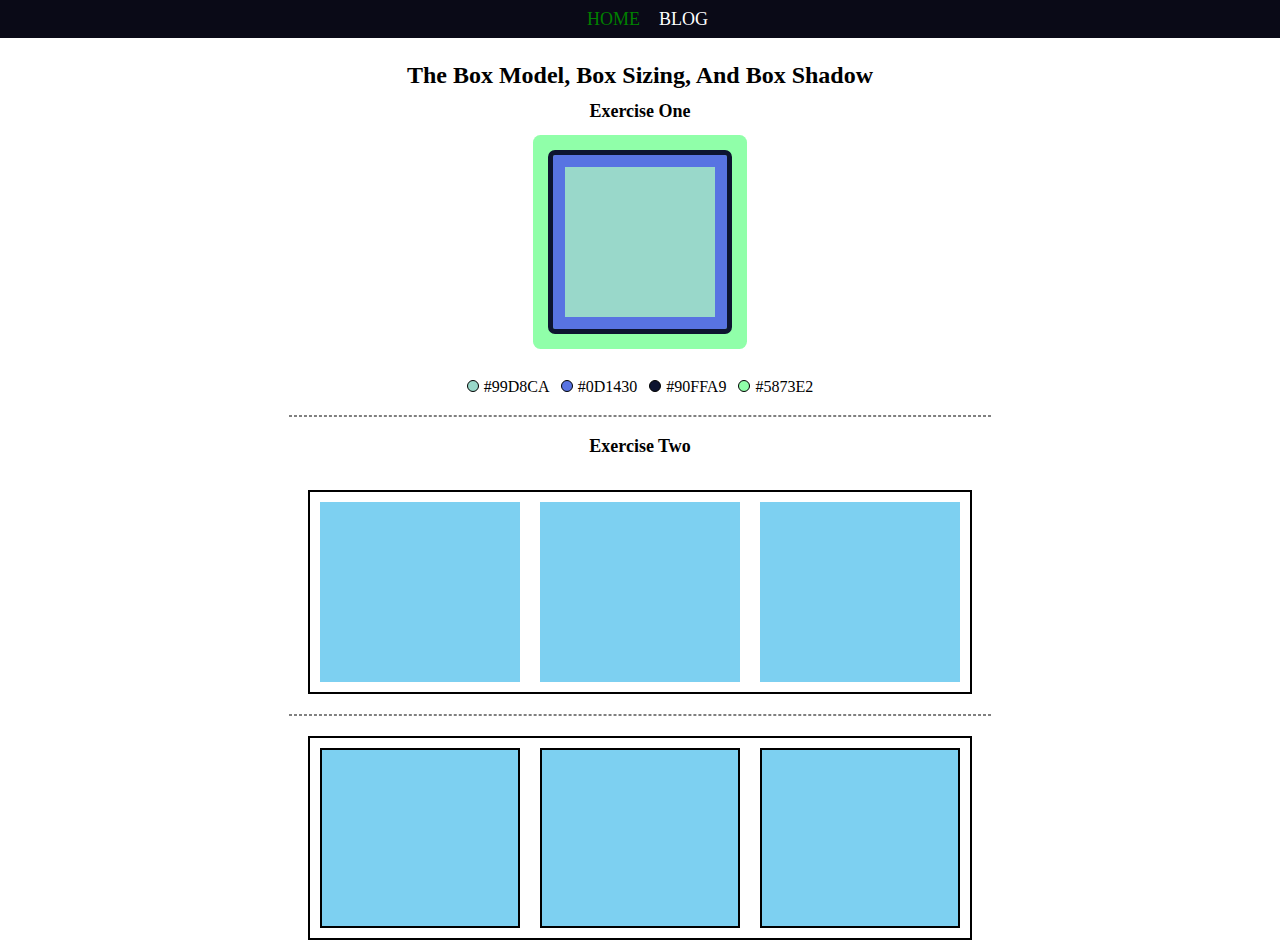
<file: check-1/index.html>
<!DOCTYPE html>
<html lang="en">
<head>
    <meta charset="UTF-8">
    <meta http-equiv="X-UA-Compatible" content="IE=edge">
    <meta name="viewport" content="width=device-width, initial-scale=1.0">
    <title>Document</title>
    <link rel="stylesheet" href="assets/stylesheet/index.css">
</head>
<body>
    <header>
        <div class="header">
       
           <a  id="headgreen"href="index.html">home</a>
         
           <a href="blog.html">blog</a>
       
       </div>
    </header>
    <main>
        <section>
              <article>
                    <h1>the box model, box sizing, and box shadow</h1>
                    <h3>exercise one</h3>
                    <div class="article-one"></div> 
                    <div class="text-container">
                        <span class="dot one"></span><span>#99D8CA</span>
                        <span class="dot two"></span><span>#0D1430</span>
                        <span class="dot three"></span><span>#90FFA9</span>
                        <span class="dot four"></span><span>#5873E2</span>
                   </div>
                </article>   
        </section>
        <hr>
        <section>
            <h3>exercise two</h3>
            <article class="parent-container">
                <div class="child-box"></div>
                <div class="child-box"></div>
                <div class="child-box"></div> 
            </article>
        </section>
        <hr>
        <section >
            <article  class="parent-container">
                 <div>
                    <div class="child-box border"></div>
                    <div class="child-box border"></div>
                    <div class="child-box border"></div>
                </div>
            </article>
        </section>
    </main>
</body>
</html>
</file>
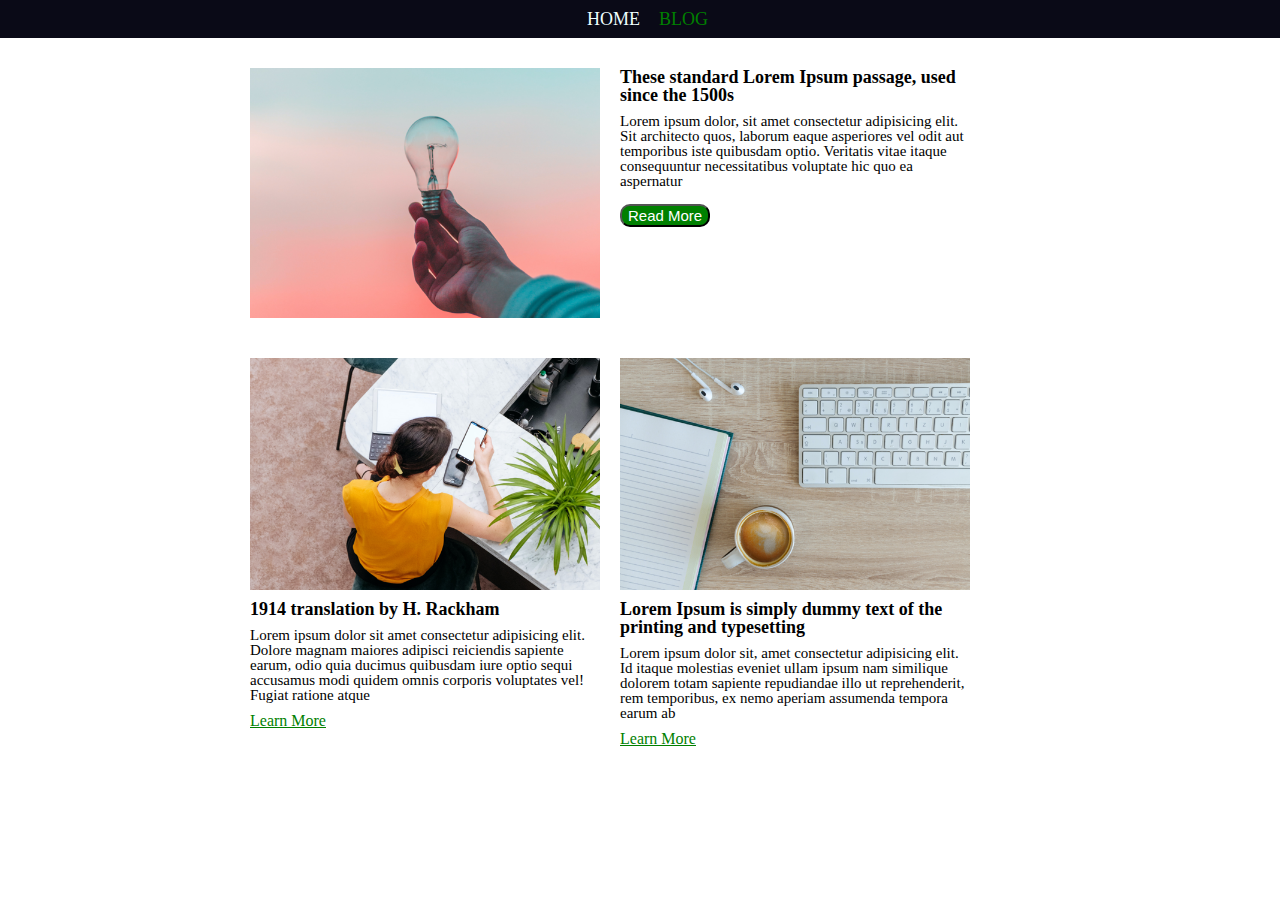
<file: check-1/blog.html>
<!DOCTYPE html>
<html lang="en">
<head>
    <meta charset="UTF-8">
    <meta http-equiv="X-UA-Compatible" content="IE=edge">
    <meta name="viewport" content="width=device-width, initial-scale=1.0">
    <title>blog page</title>
    <link rel="stylesheet" href="assets/stylesheet/blog.css">
</head>
<body>
      <header>
          <div class="header">
               <a href="index.html">home</a>
               <a id="headgreen" href="blog.html">blog</a>
          </div>
      </header>
       <main>
          <section>
            <article  class="blog-container">
              
                 <div class="blog-box">
                  <img src="assets/media/pic01.png" alt="image"/>
                 </div>
                 <div class="blog-box">
                         <h3>These standard Lorem Ipsum passage,
                          used since the 1500s</h3>
                        <p>Lorem ipsum dolor, sit amet consectetur adipisicing elit. Sit architecto quos, laborum eaque asperiores vel odit aut
                          temporibus iste quibusdam optio. Veritatis vitae itaque consequuntur necessitatibus voluptate hic quo ea aspernatur
                          </p>
                          <button class="btn">Read More</button>
                  </div>
             
         </article>
          </section>
          <section>
                 <article class="blog-container-two">
                       <div class="blog-box-two">
                         <img src="assets/media/pic03.png" alt="image">
                          <h3>1914 translation by H. Rackham</h3>
                          <p>Lorem ipsum dolor sit amet consectetur adipisicing elit. Dolore magnam maiores adipisci reiciendis sapiente earum,
                            odio quia ducimus quibusdam iure optio sequi accusamus modi quidem omnis corporis voluptates vel! Fugiat ratione atque
                          </p>
                          <a href="#">Learn More</a>
                       </div>
                       <div class="blog-box-two">
                        <img src="assets/media/pic02.png" alt="image">
                        <h3>Lorem Ipsum is simply dummy text of the printing and typesetting</h3>
                        <p>Lorem ipsum dolor sit, amet consectetur adipisicing elit. Id itaque molestias eveniet ullam ipsum nam similique
                          dolorem totam sapiente repudiandae illo ut reprehenderit, rem temporibus, ex nemo aperiam assumenda tempora earum ab
                        </p>
                        <a href="#">Learn More</a>
                       </div>
                 </article>
          </section>
       </main>
</body>
</html>
</file>
<file: check-1/assets/stylesheet/index.css>
/* http://meyerweb.com/eric/tools/css/reset/ 
   v2.0 | 20110126
   License: none (public domain)
*/

html, body, div, span, applet, object, iframe,
h1, h2, h3, h4, h5, h6, p, blockquote, pre,
a, abbr, acronym, address, big, cite, code,
del, dfn, em, img, ins, kbd, q, s, samp,
small, strike, strong, sub, sup, tt, var,
b, u, i, center,
dl, dt, dd, ol, ul, li,
fieldset, form, label, legend,
table, caption, tbody, tfoot, thead, tr, th, td,
article, aside, canvas, details, embed, 
figure, figcaption, footer, header, hgroup, 
menu, nav, output, ruby, section, summary,
time, mark, audio, video {
	margin: 0;
	padding: 0;
	border: 0;
	font-size: 100%;
	font: inherit;
	vertical-align: baseline;
}
/* HTML5 display-role reset for older browsers */
article, aside, details, figcaption, figure, 
footer, header, hgroup, menu, nav, section {
	display: block;
}
body {
	line-height: 1;
}
ol, ul {
	list-style: none;
}
blockquote, q {
	quotes: none;
}
blockquote:before, blockquote:after,
q:before, q:after {
	content: '';
	content: none;
}
table {
	border-collapse: collapse;
	border-spacing: 0;
}

 /*----------- custom styles------------- */
 .header {
	text-align: center;
    background-color: rgba(1, 1, 15, 0.964);
    /* width:90%; */
    margin:0 auto;
    padding:10px;
 }
 .header a{
	
    margin:0 0 0 15px;
    font-size: 18px;
    text-decoration: none;
    text-transform: uppercase;
    color:white;
 } 
 #headgreen{
	color:green;
 }
 
 h1{
	font-size: 24px;
	font-weight: bold;
	text-align: center;
	text-transform: capitalize;
	margin:25px 0 0 0;
 }
 h3{
	margin:15px 0 35px 0 ;
	text-align: center;
	text-transform: capitalize;
	font-size: 18px;
	font-weight: bold;
 }
 hr{
	width:700px;
	border-style: dashed;
	margin-top: 20px;
    margin-bottom: 20px;
 }
 .article-one {
    width:150px;
	height:150px;
	background-color: #99D8CA;
	border: 12px solid #5873E2;
	outline:5px solid #0D1430;
	box-shadow: 0 0 0 20px  #90FFA9 ;
	margin:0 auto;
	border-radius: 2px;
	/* margin:0 0 20px 0; */
 }
 .text-container{
	text-align: center;
	margin:50px 0 0 0;
 }
 .dot{
	width:10px;
	height:10px;
	border-radius: 50%;
	border:1px solid black;
	display:inline-block;
	margin:0 5px 0 0;
	
 }
.one{
	background-color: #99D8CA;
	
}
.two{
	background-color:#5873E2;
	margin-left: 8px;
}
.three{
	background-color:#0D1430;
	margin-left: 8px;
}
.four{
	background-color:#90FFA9 ;
	margin-left: 8px;
}
.parent-container{
	width:660px;
	border:2px solid black; 
	margin:10px auto;
	font-size: 0;
	/* margin:10px 0 10px 0; */
}

.child-box{
	display:inline-block;
	width:200px;
	height:180px;
	background-color: #7dd0f1;
    margin:10px ;	  
} 

.border{
	box-sizing: border-box;
	border:2px solid black;
}
</file>
<file: check-1/assets/stylesheet/blog.css>
/* http://meyerweb.com/eric/tools/css/reset/ 
   v2.0 | 20110126
   License: none (public domain)
*/

html, body, div, span, applet, object, iframe,
h1, h2, h3, h4, h5, h6, p, blockquote, pre,
a, abbr, acronym, address, big, cite, code,
del, dfn, em, img, ins, kbd, q, s, samp,
small, strike, strong, sub, sup, tt, var,
b, u, i, center,
dl, dt, dd, ol, ul, li,
fieldset, form, label, legend,
table, caption, tbody, tfoot, thead, tr, th, td,
article, aside, canvas, details, embed, 
figure, figcaption, footer, header, hgroup, 
menu, nav, output, ruby, section, summary,
time, mark, audio, video {
	margin: 0;
	padding: 0;
	border: 0;
	font-size: 100%;
	font: inherit;
	vertical-align: baseline;
}
/* HTML5 display-role reset for older browsers */
article, aside, details, figcaption, figure, 
footer, header, hgroup, menu, nav, section {
	display: block;
}
body {
	line-height: 1;
}
ol, ul {
	list-style: none;
}
blockquote, q {
	quotes: none;
}
blockquote:before, blockquote:after,
q:before, q:after {
	content: '';
	content: none;
}
table {
	border-collapse: collapse;
	border-spacing: 0;
}

/*-------- custom styles-------------- */
.header {
    text-align: center;
    background-color:  rgba(1, 1, 15, 0.964);
    /* width:90%; */
    margin:0 auto;
    padding:10px;
 }
 .header a {
    margin:0 0 0 15px;
    font-size: 18px;
    text-decoration: none;
    text-transform: uppercase;
    color:azure
 }
 #headgreen {
    color:green;
 }
 .blog-container{
	width:800px;
	/* border:2px solid black;  */
	margin:20px auto;
	font-size: 0;
	/* margin:10px 0 10px 0; */
}

.blog-box{
	display:inline-block;
	width:350px;
	height:250px;
	/* background-color: #7dd0f1; */
    margin:10px;	  
    box-sizing: border-box;
	/* border:2px solid black;  */
   vertical-align: top;
   /* color:black; */
} 
 .blog-box img{
   width:100%;
   height:100%;
 }
 .blog-box h3{
   font-size: 18px;
    font-weight: bold;
 }
.blog-box p{
   font-size: 15px;
   margin: 10px 0 0 0;
}
.btn {
   margin:15px 0 0 0;
   font-size: 15px; 
   color:white;
   background-color: green;
   border-radius: 10px;
}
.blog-container-two{
	width:800px;
	/* border:2px solid black;  */
	margin:20px auto;
	font-size: 0;
	/* margin:10px 0 10px 0; */
}
.blog-box-two{
   display:inline-block;
	width:350px;
	height:400px;
	/* background-color: #7dd0f1; */
    margin:10px;	  
    box-sizing: border-box;
	/* border:2px solid black;  */
   vertical-align: top;
   color:black;
}
.blog-box-two img{
   width:100%;
}
  
.blog-box-two h3{
   margin: 10px 0 0 0;
   font-size: 18px;
   font-weight: bold;
}
.blog-box-two p{
   font-size: 15px;
   margin: 10px 0 10px 0;
}
.blog-box-two a{
   font-size: 16px;
   color: green;
}
</file>
